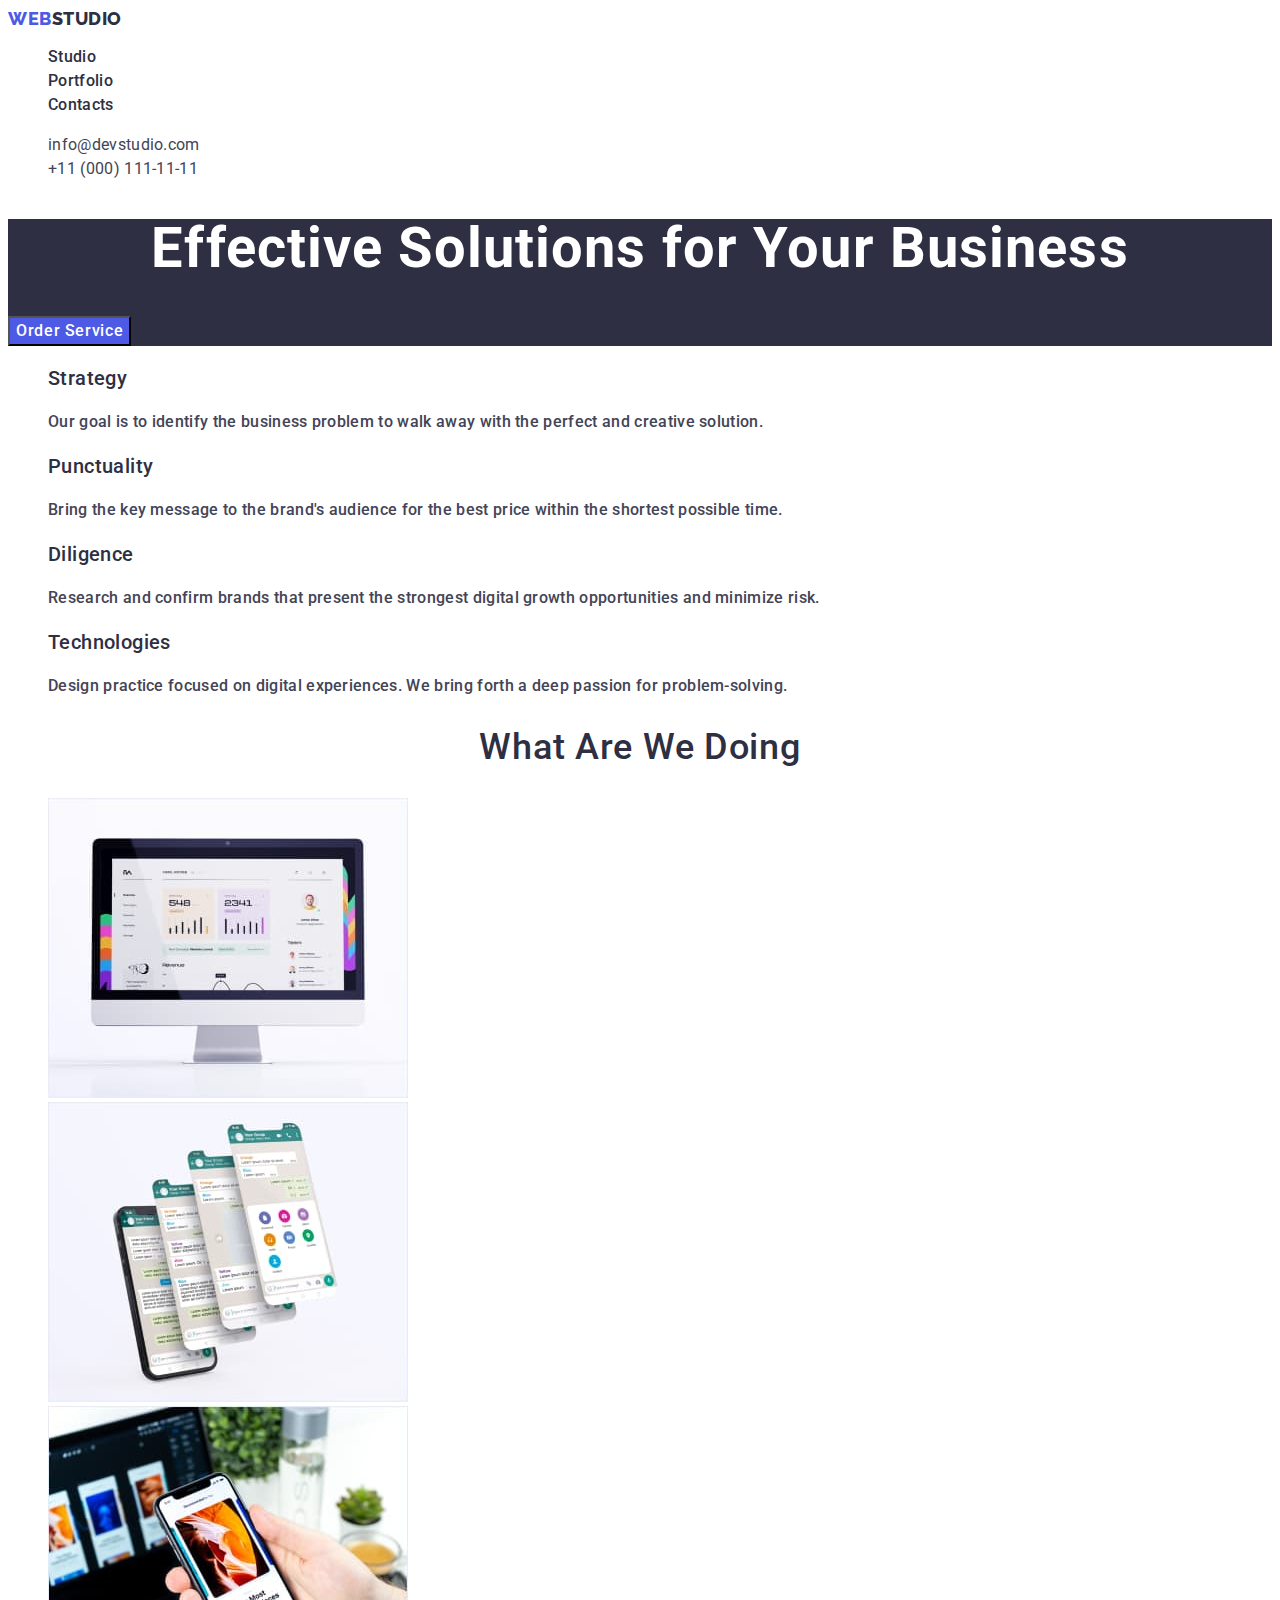
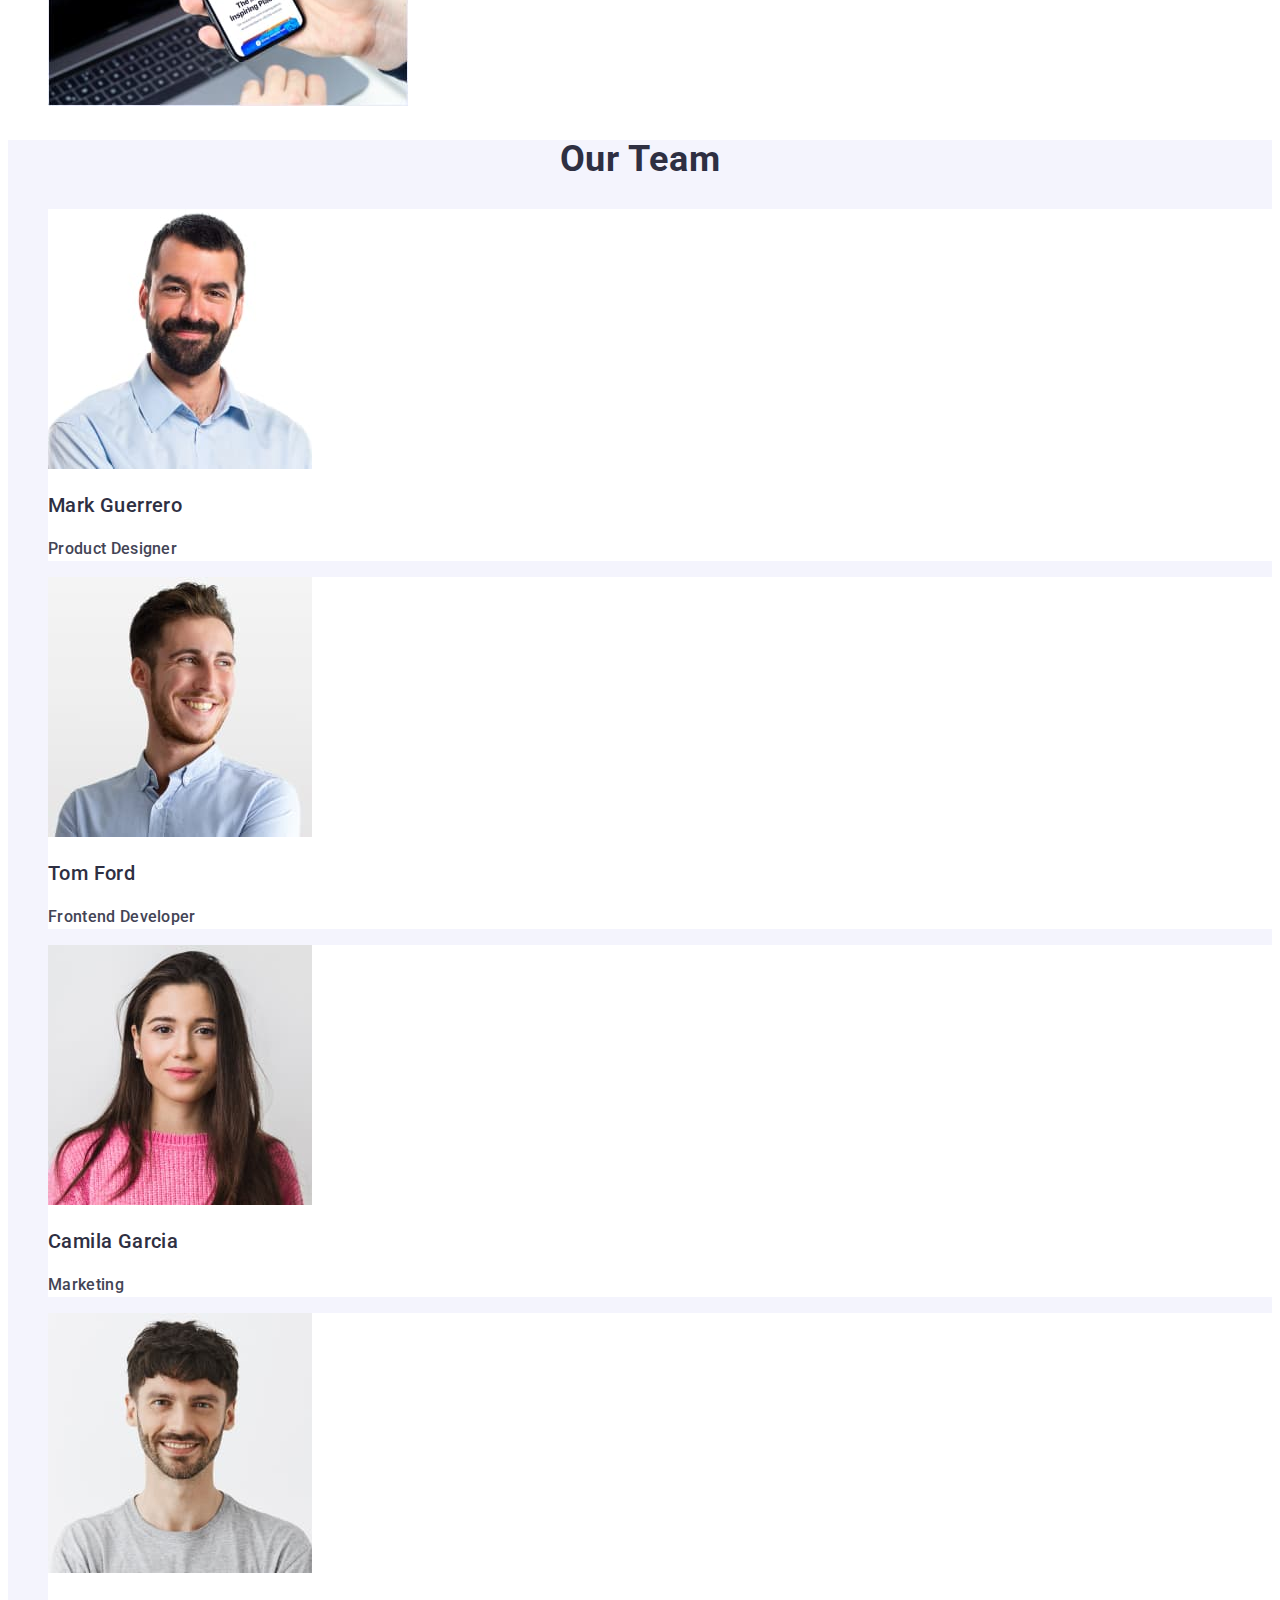
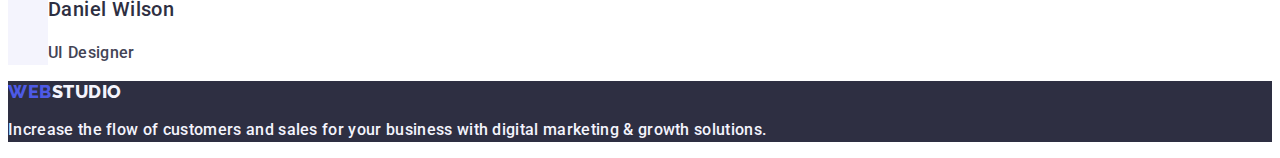
<file: index.html>
<!DOCTYPE html>
<html lang="en">
<head>
    <meta charset="UTF-8">
    <meta http-equiv="X-UA-Compatible" content="IE=edge">
    <meta name="viewport" content="width=device-width, initial-scale=1.0">
    <title>WebStudio</title>
    <link rel="preconnect" href="https://fonts.googleapis.com">
    <link rel="preconnect" href="https://fonts.gstatic.com" crossorigin>
    <link href="https://fonts.googleapis.com/css2?family=Raleway:wght@800&family=Roboto:wght@400;500;700;900&display=swap"
      rel="stylesheet">
    <link rel="stylesheet" href="./css/styles.css">
</head>
<body>
  <header class="page-header">
    <nav class="page-nav list">
    <a class="logo link" href="./index.html">Web<span class="logo-span">Studio</span></a>
    <ul class="menu list">
      <li class="menu-item">
        <a class="menu-link link" href="./index.html">Studio</a>
      </li>
      <li class="menu-item">
        <a class="menu-link link" href="./portfolio.html">Portfolio</a>
      </li>
      <li class="menu-item">
        <a class="menu-link link" href="">Contacts</a>
      </li>
    </ul>
    </nav>
    <address class="page-address">
<ul class="contact list">
  <li>
    <a class="contact-info link" href="mailto:info@devstudio.com">info@devstudio.com</a></li>
  <li>
    <a class="contact-info link" href="tel:+110001111111">+11 (000) 111-11-11</a></li>
</ul>
</address>
  </header>
  <main>
    <section class="hero">
<h1 class="main-title">Effective Solutions
for Your Business</h1>
<button class="modal-btn" type="button">Order Service</button>
    </section>
    <section class="solutions">
      <h2 class="effective-solutions" hidden></h2>
      <ul class="list">
        <li>
          <h3 class="name-decisions">Strategy</h3>
          <p class="description-solutions">Our goal is to identify the business
          problem to walk away with the perfect and creative solution.</p>
        </li>
        <li>
          <h3 class="name-decisions">Punctuality</h3>
          <p class="description-solutions">Bring the key message to the brand's audience for the best price within the shortest possible time.</p>
        </li>
        <li>
          <h3 class="name-decisions">Diligence</h3>
          <p class="description-solutions">Research and confirm brands that present the strongest digital growth opportunities and minimize risk.</p>
        </li>
        <li>
          <h3 class="name-decisions">Technologies</h3>
          <p class="description-solutions">Design practice focused on digital experiences. We bring forth a deep passion for problem-solving.</p>
        </li>
      </ul>
    </section>
    <section class="our-solutions">
      <h2 class="work-options">What are we doing</h2>
      <ul class="list">
        <li class="photos-works">
         <img src="./images/section_3/img_1.jpg" alt="computer" width="360" height="300"></li>
        <li>
          <img src="./images/section_3/img_2.jpg" alt="application" width="360" height="300"></li>
        <li>
         <img src="./images/section_3/img_3.jpg" alt="telephone" width="360" height="300"></li>
      </ul>
    </section>
    <section class="our-team">
      <h2 class="team">Our Team</h2>
      <ul class="list">
        <li class="team-description">
          <img src="./images/team/mark_guerrero.jpg" alt="photo product designer" width="264" height="260">
          <h3 class="name">Mark Guerrero</h3>
          <p class="profession">Product Designer</p>
        </li>
        <li class="team-description">
          <img src="./images/team/tom_ford.jpg" alt="photo frontend developer " width="264" height="260">
          <h3 class="name">Tom Ford</h3>
          <p class="profession">Frontend Developer</p>
          </li>
        <li class="team-description">
          <img src="./images/team/camila_garcia.jpg" alt="photo marketing" width="264" height="260">
          <h3 class="name">Camila Garcia</h3>
          <p class="profession">Marketing</p>
        </li>
        <li class="team-description">
          <img src="./images/team/daniel_wilson.jpg" alt="photo UI designer" width="264" height="260">
          <h3 class="name">Daniel Wilson</h3>
          <p class="profession">UI Designer</p>
        </li>
      </ul>
    </section>
  </main>
  <footer class="page-footer">
<a class="logo link" href="./index.html">Web<span class="logo-span-footer">Studio</span></a>
<p class="goal">Increase the flow of customers and sales for your business with digital marketing & growth solutions.</p>
  </footer>
</body>
</html>
</file>
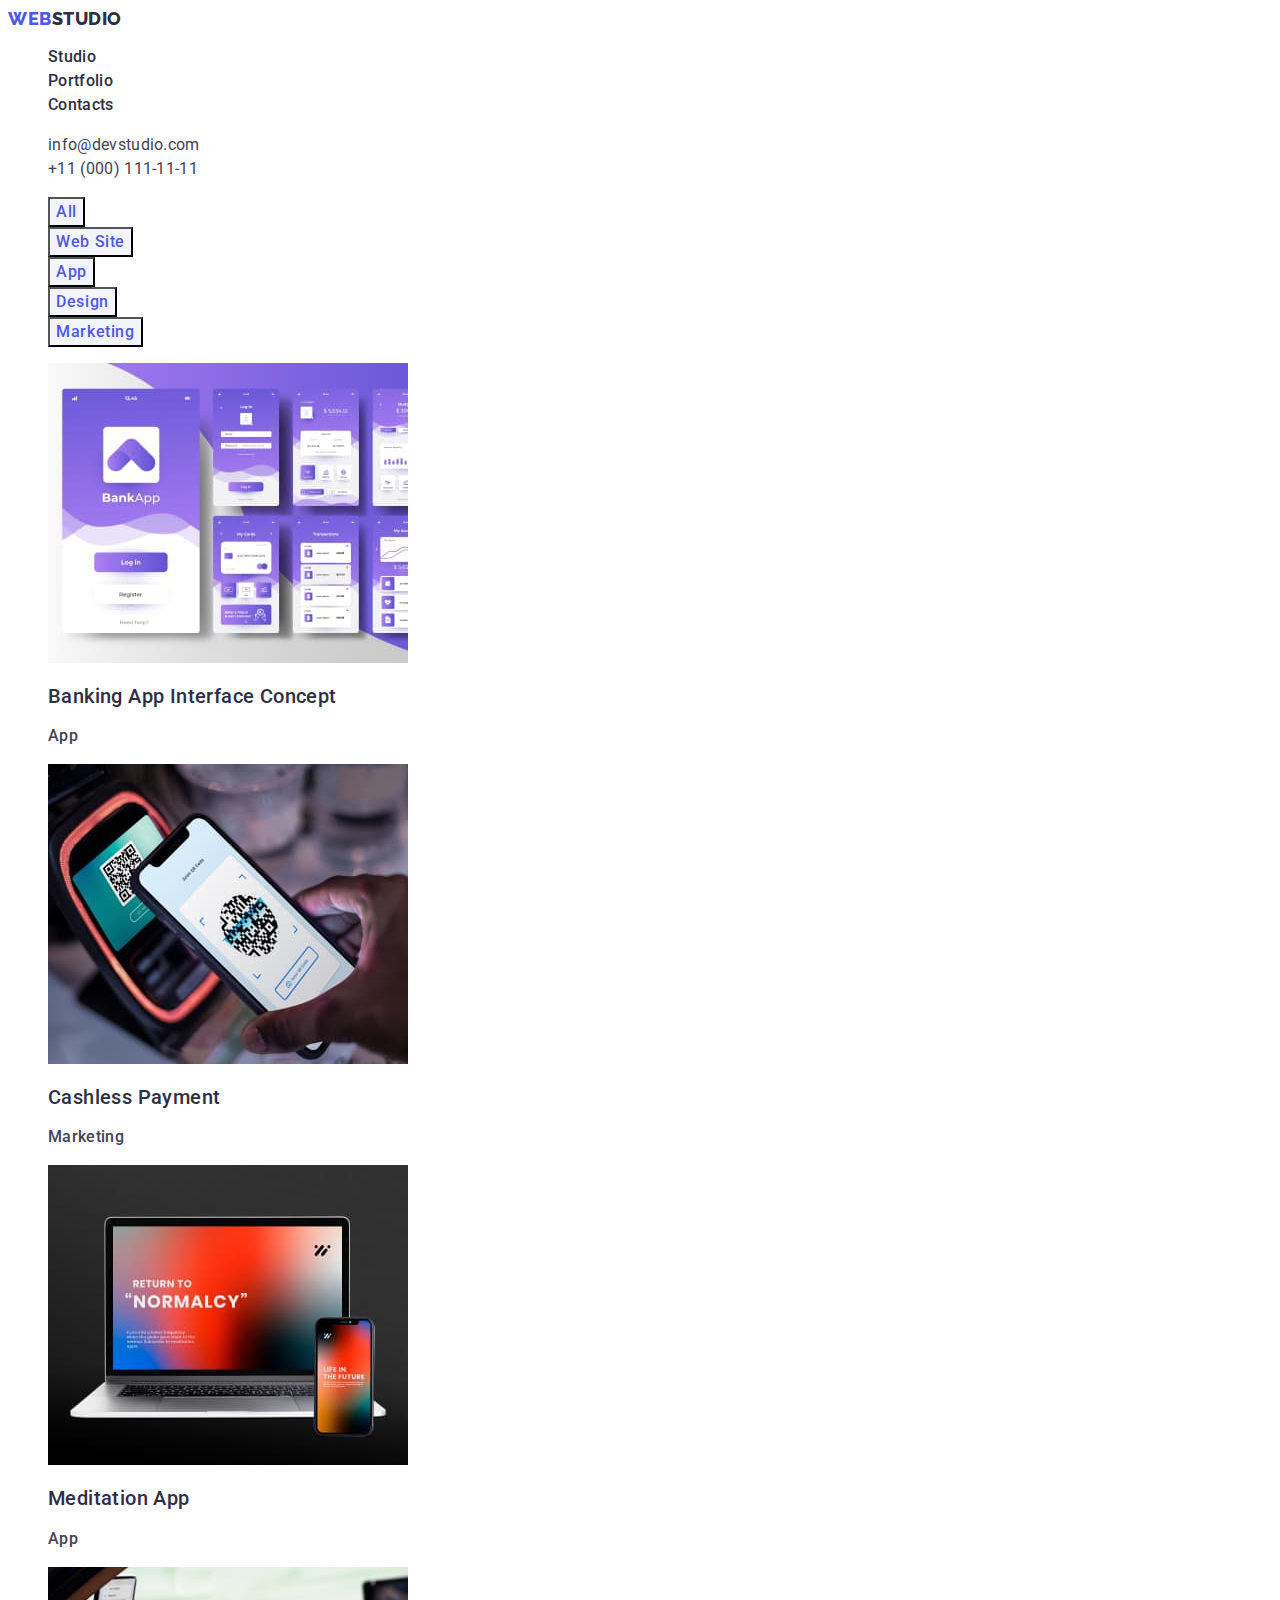
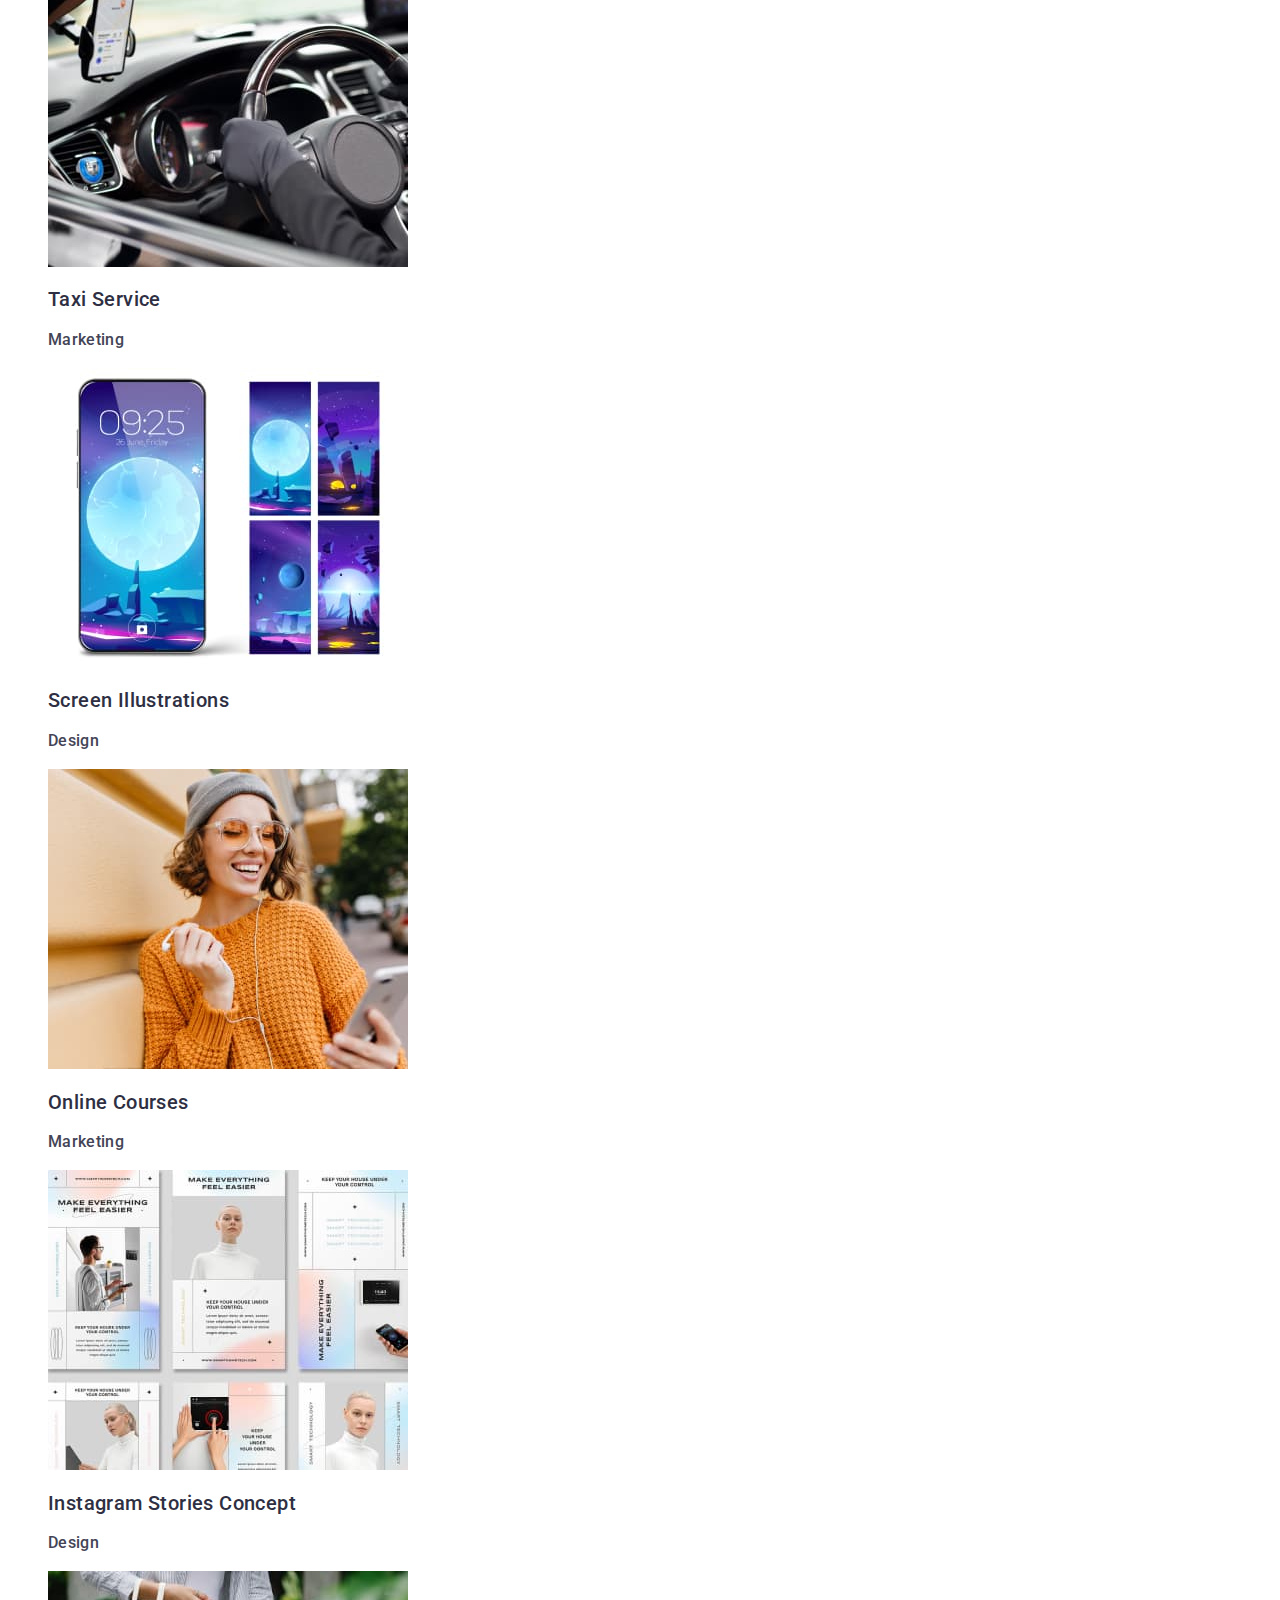
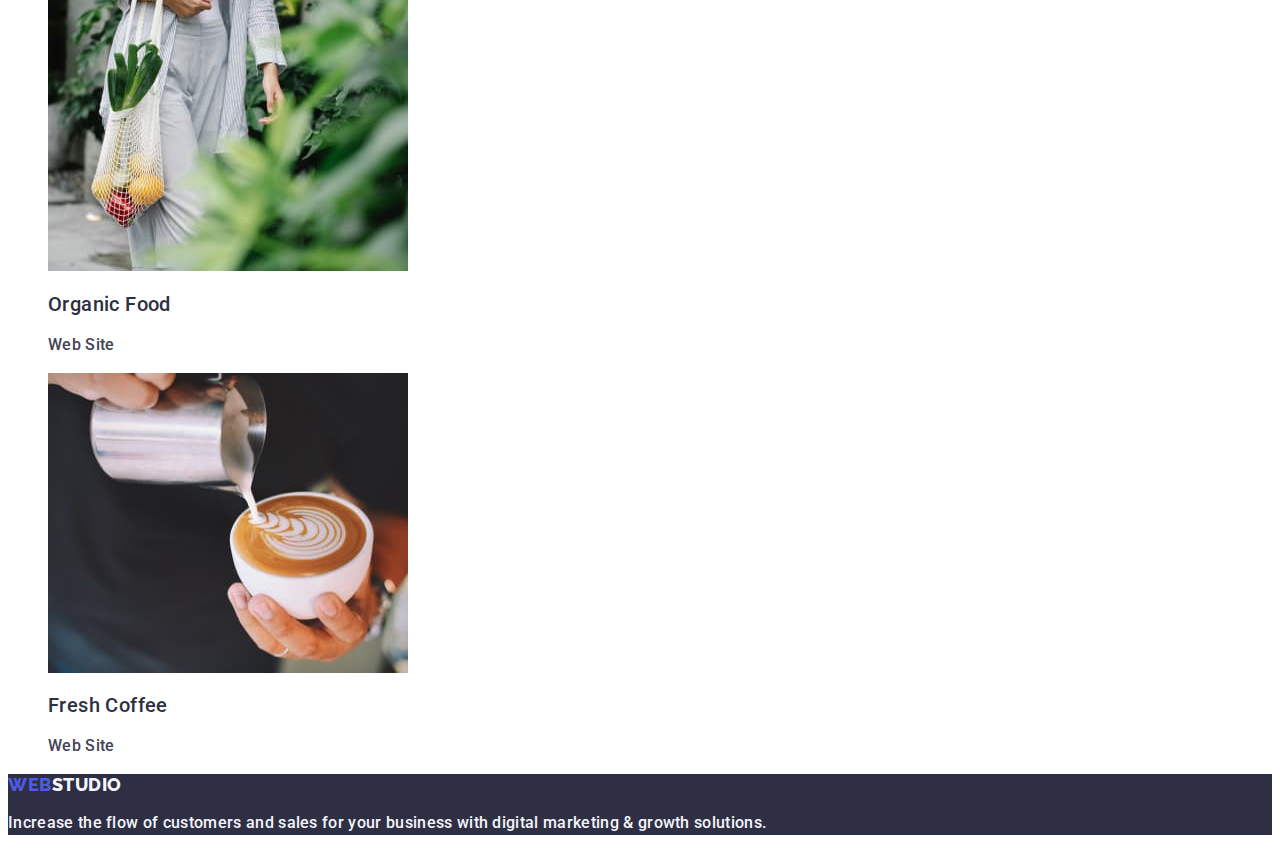
<file: portfolio.html>
<!DOCTYPE html>
<html lang="en">
<head>
    <meta charset="UTF-8">
    <meta http-equiv="X-UA-Compatible" content="IE=edge">
    <meta name="viewport" content="width=device-width, initial-scale=1.0">
    <title>Portfolio</title>
    <link rel="preconnect" href="https://fonts.googleapis.com">
    <link rel="preconnect" href="https://fonts.gstatic.com" crossorigin>
    <link href="https://fonts.googleapis.com/css2?family=Raleway:wght@800&family=Roboto:wght@400;500;700;900&display=swap"
        rel="stylesheet">
    <link rel="stylesheet" href="./css/styles.css">
</head>
<body>
<header class="page-header">
    <nav class="page-nav list">
        <a class="logo link" href="./index.html">Web<span class="logo-span">Studio</span></a>
        <ul class="menu list">
            <li class="menu-item">
                <a class="menu-link link" href="./index.html">Studio</a>
            </li>
            <li class="menu-item">
                <a class="menu-link link" href="./portfolio.html">Portfolio</a>
            </li>
            <li class="menu-item">
                <a class="menu-link link" href="">Contacts</a>
            </li>
        </ul>
    </nav>
    <address class="page-address">
        <ul class="contact list">
            <li>
                <a class="contact-info link" href="mailto:info@devstudio.com">info@devstudio.com</a>
            </li>
            <li>
                <a class="contact-info link" href="tel:+110001111111">+11 (000) 111-11-11</a>
            </li>
        </ul>
    </address>
</header>
<main>
<section>
    <h1 hidden>Portfolio</h1>
    <ul class="filters list">
        <li ><button class="filters-button" type="button">All</button></li>
        <li ><button class="filters-button" type="button">Web Site</button></li>
        <li ><button class="filters-button" type="button">App</button></li>
        <li ><button class="filters-button" type="button">Design</button></li>
        <li ><button class="filters-button" type="button">Marketing</button></li>
    </ul>
        <ul class="list">
            <li class="gallery link" >
                <a class="link" href="">
                    <img src="./images/portfolio_1/banking_app.jpg" alt="Banking applications" width="360" height="300">
                    <h2 class="gallery-name">Banking App Interface Concept</h2>
                    <p class="text">App</p>
                </a>
            </li>
            <li class="gallery link">
                <a class="link" href="">
                    <img src="./images/portfolio_1/cashless_payment.jpg" alt="Payment by phone" width="360" height="300">
                    <h2 class="gallery-name">Cashless Payment</h2>
                    <p class="text">Marketing</p>
                </a>           
            </li>
            <li class="gallery link">
                <a class="link" href="">
                    <img src="./images/portfolio_1/meditation_app.jpg" alt="App on phone and computer" width="360" height="300">
                    <h2 class="gallery-name">Meditation App</h2>
                    <p class="text">App</p>
                </a>     
            </li>
            <li class="gallery link">
                <a class="link" href="">
                    <img src="./images/portfolio_2/taxi_service.jpg" alt="Taxi" width="360" height="300">
                    <h2 class="gallery-name">Taxi Service</h2>
                    <p class="text">Marketing</p>
                </a>            
            </li>
            <li class="gallery link">
                <a class="link" href="">
                    <img src="./images/portfolio_2/screen_illustrations.jpg" alt="Phone screen" width="360" height="300">
                    <h2 class="gallery-name">Screen Illustrations</h2>
                    <p class="text">Design</p>
                </a>      
            </li>
            <li class="gallery link">
                <a class="link" href="">
                    <img src="./images/portfolio_2/online_courses.jpg" alt="Girl with headphones" width="360" height="300">
                    <h2 class="gallery-name">Online Courses</h2>
                    <p class="text">Marketing</p>
                </a>       
            </li>
            <li class="gallery link">
                <a class="link" href="">
                    <img src="./images/portfolio_3/instagram_stories.jpg" alt="Instagram story screenshots" width="360" height="300">
                    <h2 class="gallery-name">Instagram Stories Concept</h2>
                    <p class="text">Design</p>
                </a>     
            </li>
            <li class="gallery link">
                <a class="link" href="">
                    <img src="./images/portfolio_3/organic_food.jpg" alt="Girl with organic food" width="360" height="300">
                    <h2 class="gallery-name">Organic Food</h2>
                    <p class="text">Web Site</p>
                </a>   
            </li>
            <li class="gallery link">
                <a class="link" href="">
                    <img src="./images/portfolio_3/fresh_coffee.jpg" alt="Barista makes coffee" width="360" height="300">
                    <h2 class="gallery-name">Fresh Coffee</h2>
                    <p class="text">Web Site</p>
                </a>    
            </li>
        </ul>
</section>
</main>
<footer class="page-footer">
<a class="logo link" href="./index.html">Web<span class="logo-span-footer">Studio</span></a>
<p class="goal">Increase the flow of customers and sales for your business with digital marketing & growth
solutions.</p>
</footer>
</body>
</html>
</file>
<file: css/styles.css>
:root {
--color-iris: #4d5ae5;
--title-color-navy-blue: #2E2F42;
--color-white: #ffffff;
--color-ocean: #404BBF;
--text-color-slate: #434455;
--color-cloud: #F4F4FD;
}
body {
font-family: 'Roboto', sans-serif;
color: #434455; 
font-weight: 500;
background-color:#ffffff;
}
.list {
    list-style: none;
}
.link {
    text-decoration: none;
}


/* ==========Components =========*/ 
.logo {
font-family: 'Raleway', sans-serif;
font-weight: 800;
text-transform: uppercase;
font-size: 18px;
line-height: 1.17;
letter-spacing: 0.03em;
color: var(--color-iris);
}

.logo-span {

    color: #2E2F42;
}
/* ==========/Components =========*/
/* ========== Header =========*/
.menu-link {
font-size: 16px;
line-height: 1.5;
letter-spacing: 0.02em;
color: var(--title-color-navy-blue);
}

.menu-link:hover,
.menu-link:focus {
color: var(--color-ocean);
}

.page-address {
font-style: normal;
}

.contact-info {
font-weight: 400;
color: var(--text-color-slate);
font-size: 16px;
line-height: 1.5;
letter-spacing: 0.02em;
}

.contact-info:hover,
.contact-info:focus {
 color: var(--color-ocean);
}

/* ========== /Header =========*/
/* ========== Hero =========*/
.hero {
    background-color: #2e2f42;
}

.main-title {
font-size: 56px;
line-height: 1.07;
letter-spacing: 0.02em;
text-align: center;
color: var(--color-white);
}

.modal-btn {
font-family: 'Roboto', sans-serif;
font-weight: 500;
font-size: 16px;
line-height: 1.5;
letter-spacing: 0.04em;
cursor: pointer;
color: var(--color-white);
background: var(--color-iris);
}

.modal-btn:hover, .modal-btn:focus {
background-color: #404BBF;
}
/* ========== /Hero =========*/

/* ========== Solutions =========*/

.name-decisions {
font-weight: 500;
font-size: 20px;
line-height: 1.2;
letter-spacing: 0.02em;
color: var(--title-color-navy-blue);
}
.description-solutions {
font-size: 16px;
line-height: 1.5;
letter-spacing: 0.02em;
}
/* ========== /Solutions =========*/

/* ========== Our-solutions =========*/
.work-options {
font-weight: 500;
font-size: 36px;
line-height: 1.11;
text-transform: capitalize;
letter-spacing: 0.02em;
text-align: center;
color: var(--title-color-navy-blue);
}
/* ========== /Our-solutions =========*/

/* ========== Our-team =========*/
.our-team {
background-color: var(--color-cloud);
}

.team {
font-size: 36px;
line-height: 1.11;
text-transform: capitalize;
letter-spacing: 0.02em;
text-align: center;
color: var(--title-color-navy-blue);
}
.team-description {
background-color: var(--color-white);
}
.name {
font-weight: 500;
font-size: 20px;
line-height: 1.2;
letter-spacing: 0.02em;
color: var(--title-color-navy-blue);
}
.profession {
font-size: 16px;
line-height: 1.5;
letter-spacing: 0.02em;
}
/* ========== /Our-team =========*/

/* ========== Page-footer=========*/
.page-footer {
background-color: #2e2f42;
}

.goal {
font-size: 16px; 
line-height: 1.5;
letter-spacing: 0.02em;
color: var(--color-cloud);
}
.logo-span-footer{

    color: var(--color-cloud);
}
/* ========== /Page-footer=========*/

/*========== Portfolio======*/

.filters-button {
font-family: "Roboto", sans-serif;
font-weight: 500;
font-size: 16px;
line-height: 1.5;
letter-spacing: 0.04em;
color: var(--color-iris);
background-color: var(--color-cloud);
cursor: pointer;
}
 .filters-button:hover, .filters-button:focus {
color: var(--color-white);
background-color: var(--color-ocean);
}
.gallery-name {
font-weight: 500;
font-size: 20px;
line-height: 1.2;
letter-spacing: 0.02em;
color: var(--title-color-navy-blue);
}
.text {
font-size: 16px;
line-height: 1.5;
letter-spacing: 0.02em;
color: var(--text-color-slate);
}
/*========== Portfolio======*/
</file>
